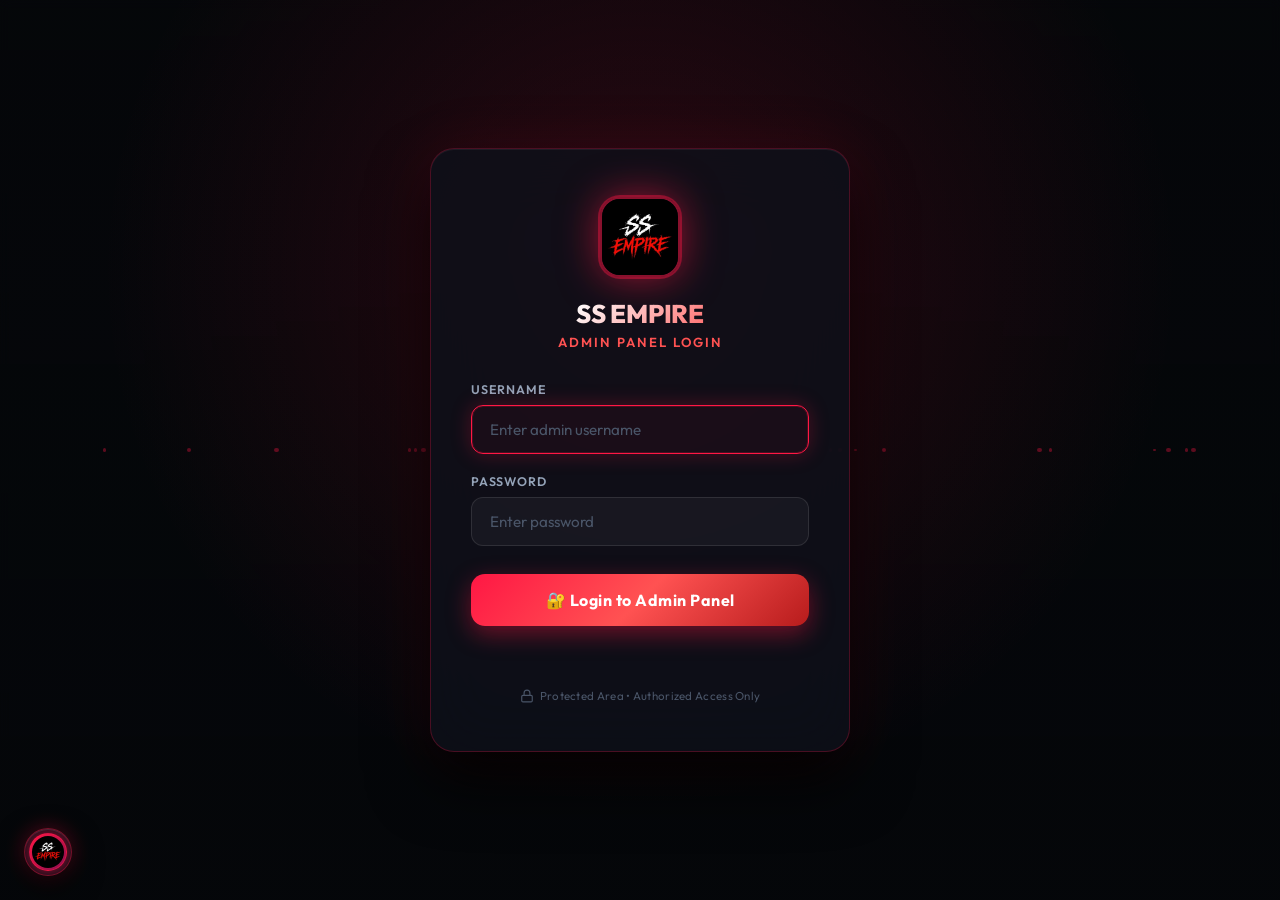
<file: static/login.html>
<!DOCTYPE html>
<html lang="en">
<head>
  <meta charset="UTF-8">
  <meta name="viewport" content="width=device-width, initial-scale=1.0">
  <title>SS EMPIRE - Admin Login</title>
  <link rel="icon" type="image/png" href="logo.png">
  <link rel="preconnect" href="https://fonts.googleapis.com">
  <link rel="preconnect" href="https://fonts.gstatic.com" crossorigin>
  <link href="https://fonts.googleapis.com/css2?family=Outfit:wght@400;500;600;700;800&display=swap" rel="stylesheet">
  <link rel="stylesheet" href="music_player.css">
  <style>
    * { margin: 0; padding: 0; box-sizing: border-box; }

    body {
      font-family: 'Outfit', sans-serif;
      min-height: 100vh;
      display: flex;
      align-items: center;
      justify-content: center;
      background: #05070a;
      color: #fff;
      overflow: hidden;
      position: relative;
    }

    /* Video Background */
    .video-bg-container {
      position: fixed; top: 0; left: 0;
      width: 100vw; height: 100vh;
      z-index: -2; overflow: hidden; pointer-events: none;
    }
    .video-bg {
      width: 100%; height: 100%;
      object-fit: cover;
      filter: brightness(0.4) contrast(1.2) saturate(1.3);
    }
    .video-bg-overlay {
      position: absolute; top: 0; left: 0;
      width: 100%; height: 100%;
      background:
        radial-gradient(circle at 50% 30%, rgba(255, 23, 68, 0.15) 0%, transparent 60%),
        linear-gradient(180deg, rgba(5, 7, 10, 0.7) 0%, rgba(5, 7, 10, 0.95) 100%);
      backdrop-filter: blur(6px);
      -webkit-backdrop-filter: blur(6px);
    }

    /* Login Card */
    .login-card {
      width: 100%;
      max-width: 420px;
      padding: 48px 40px;
      background: rgba(14, 17, 26, 0.82);
      backdrop-filter: blur(30px);
      -webkit-backdrop-filter: blur(30px);
      border: 1px solid rgba(255, 23, 68, 0.25);
      border-radius: 24px;
      box-shadow:
        0 30px 60px rgba(0, 0, 0, 0.85),
        0 0 60px rgba(255, 23, 68, 0.12),
        inset 0 1px 0 rgba(255, 255, 255, 0.06);
      text-align: center;
      position: relative;
      z-index: 1;
      animation: fadeInUp 0.7s ease-out;
    }

    @keyframes fadeInUp {
      from { opacity: 0; transform: translateY(30px); }
      to { opacity: 1; transform: translateY(0); }
    }

    .login-logo {
      width: 80px; height: 80px;
      border-radius: 20px;
      margin: 0 auto 20px;
      display: block;
      box-shadow: 0 0 40px rgba(255, 23, 68, 0.6), 0 0 0 2px rgba(255, 23, 68, 0.4);
      border: 2px solid rgba(255, 23, 68, 0.5);
      object-fit: cover;
      transition: transform 0.4s cubic-bezier(0.34, 1.56, 0.64, 1);
    }
    .login-logo:hover {
      transform: scale(1.08) rotate(-3deg);
    }

    .login-title {
      font-size: 1.6rem;
      font-weight: 800;
      letter-spacing: -0.3px;
      background: linear-gradient(135deg, #fff 30%, #ff5252 80%, #ff1744 100%);
      -webkit-background-clip: text;
      -webkit-text-fill-color: transparent;
      margin-bottom: 4px;
    }

    .login-subtitle {
      font-size: 0.82rem;
      color: #ff5252;
      text-transform: uppercase;
      letter-spacing: 2px;
      font-weight: 600;
      margin-bottom: 32px;
    }

    .form-group {
      margin-bottom: 20px;
      text-align: left;
    }

    .form-group label {
      display: block;
      font-size: 0.78rem;
      color: #94a3b8;
      margin-bottom: 8px;
      text-transform: uppercase;
      letter-spacing: 0.8px;
      font-weight: 600;
    }

    .form-group input {
      width: 100%;
      padding: 14px 18px;
      background: rgba(255, 255, 255, 0.04);
      border: 1px solid rgba(255, 255, 255, 0.1);
      border-radius: 12px;
      color: #fff;
      font-size: 0.95rem;
      font-family: 'Outfit', sans-serif;
      outline: none;
      transition: all 0.3s ease;
    }

    .form-group input:focus {
      border-color: #ff1744;
      box-shadow: 0 0 20px rgba(255, 23, 68, 0.25), inset 0 0 0 1px rgba(255, 23, 68, 0.2);
      background: rgba(255, 23, 68, 0.04);
    }

    .form-group input::placeholder {
      color: #4a5568;
    }

    .login-btn {
      width: 100%;
      padding: 16px;
      background: linear-gradient(135deg, #ff1744 0%, #ff5252 50%, #b71c1c 100%);
      border: none;
      border-radius: 14px;
      color: #fff;
      font-size: 1rem;
      font-weight: 700;
      font-family: 'Outfit', sans-serif;
      cursor: pointer;
      letter-spacing: 0.5px;
      transition: all 0.35s ease;
      box-shadow: 0 8px 25px rgba(255, 23, 68, 0.4);
      margin-top: 8px;
      position: relative;
      overflow: hidden;
    }

    .login-btn:hover {
      transform: translateY(-2px);
      box-shadow: 0 12px 35px rgba(255, 23, 68, 0.55);
    }

    .login-btn:active {
      transform: translateY(0);
    }

    .login-btn:disabled {
      opacity: 0.6;
      cursor: not-allowed;
      transform: none;
    }

    .error-msg {
      color: #ff5252;
      font-size: 0.82rem;
      margin-top: 14px;
      min-height: 20px;
      font-weight: 500;
      transition: opacity 0.3s;
    }

    .lock-icon {
      display: flex;
      align-items: center;
      justify-content: center;
      gap: 6px;
      font-size: 0.72rem;
      color: #4a5568;
      margin-top: 28px;
      letter-spacing: 0.3px;
    }
    .lock-icon svg {
      width: 14px; height: 14px;
      stroke: #4a5568; fill: none; stroke-width: 2;
    }

    /* Floating particles */
    .particle {
      position: fixed;
      width: 3px; height: 3px;
      background: rgba(255, 23, 68, 0.35);
      border-radius: 50%;
      pointer-events: none;
      animation: float linear infinite;
    }
    @keyframes float {
      0% { transform: translateY(100vh) scale(0); opacity: 0; }
      10% { opacity: 1; }
      90% { opacity: 1; }
      100% { transform: translateY(-10vh) scale(1); opacity: 0; }
    }
  </style>
</head>
<body>

  <!-- Video Background -->
  <div class="video-bg-container">
    <video autoplay muted loop playsinline class="video-bg">
      <source src="bg.mp4" type="video/mp4">
    </video>
    <div class="video-bg-overlay"></div>
  </div>

  <!-- Floating Particles -->
  <script>
    for (let i = 0; i < 20; i++) {
      const p = document.createElement('div');
      p.className = 'particle';
      p.style.left = Math.random() * 100 + 'vw';
      p.style.animationDuration = (6 + Math.random() * 8) + 's';
      p.style.animationDelay = (Math.random() * 6) + 's';
      p.style.width = p.style.height = (2 + Math.random() * 3) + 'px';
      document.body.appendChild(p);
    }
  </script>

  <!-- Login Card -->
  <div class="login-card">
    <img src="logo.png" alt="SS EMPIRE" class="login-logo">
    <div class="login-title">SS EMPIRE</div>
    <div class="login-subtitle">Admin Panel Login</div>

    <form id="loginForm" onsubmit="return handleLogin(event)">
      <div class="form-group">
        <label for="username">Username</label>
        <input type="text" id="username" placeholder="Enter admin username" autocomplete="username" required autofocus>
      </div>
      <div class="form-group">
        <label for="password">Password</label>
        <input type="password" id="password" placeholder="Enter password" autocomplete="current-password" required>
      </div>
      <button type="submit" class="login-btn" id="loginBtn">
        🔐 Login to Admin Panel
      </button>
      <div class="error-msg" id="errorMsg"></div>
    </form>

    <div class="lock-icon">
      <svg viewBox="0 0 24 24"><rect x="3" y="11" width="18" height="11" rx="2"/><path d="M7 11V7a5 5 0 0 1 10 0v4"/></svg>
      Protected Area • Authorized Access Only
    </div>
  </div>

  <script>
    async function handleLogin(e) {
      e.preventDefault();
      const btn = document.getElementById('loginBtn');
      const err = document.getElementById('errorMsg');
      const user = document.getElementById('username').value.trim();
      const pass = document.getElementById('password').value.trim();

      btn.disabled = true;
      btn.textContent = '⏳ Authenticating...';
      err.textContent = '';

      try {
        const resp = await fetch('/api/login', {
          method: 'POST',
          headers: { 'Content-Type': 'application/json' },
          body: JSON.stringify({ username: user, password: pass })
        });
        const data = await resp.json();
        if (data.success) {
          btn.textContent = '✅ Access Granted!';
          btn.style.background = 'linear-gradient(135deg, #00e676, #00c853)';
          btn.style.boxShadow = '0 8px 25px rgba(0, 230, 118, 0.4)';
          setTimeout(() => { window.location.href = '/admin'; }, 600);
        } else {
          err.textContent = '❌ ' + (data.message || 'Invalid credentials');
          btn.disabled = false;
          btn.textContent = '🔐 Login to Admin Panel';
          document.getElementById('password').value = '';
          document.getElementById('password').focus();
        }
      } catch (ex) {
        err.textContent = '⚠️ Connection error. Please try again.';
        btn.disabled = false;
        btn.textContent = '🔐 Login to Admin Panel';
      }
    }
  </script>
  <script src="music_player.js"></script>
</body>
</html>
</file>
<file: static/music_player.css>
/* SS EMPIRE - Floating Luxury Music Player (Suyash Logo, Cyberpunk Red) */

.bgm-floating-widget {
  position: fixed;
  bottom: 24px;
  left: 24px;
  right: auto;
  z-index: 1000;
  display: inline-flex;
  align-items: center;
  padding: 4px;
  background: rgba(10, 14, 24, 0.92);
  backdrop-filter: blur(24px);
  -webkit-backdrop-filter: blur(24px);
  border: 1.5px solid rgba(255, 23, 68, 0.45);
  border-radius: 50px;
  box-shadow: 
    0 10px 30px rgba(0, 0, 0, 0.85),
    0 0 20px rgba(255, 23, 68, 0.35),
    inset 0 1px 0 rgba(255, 255, 255, 0.12);
  color: #ffffff;
  font-family: 'Outfit', sans-serif;
  user-select: none;
  cursor: pointer;
  overflow: hidden;
  max-width: 48px; /* Collapsed: Only Suyash Logo Circle is visible */
  height: 48px;
  box-sizing: border-box;
  transition: max-width 0.45s cubic-bezier(0.16, 1, 0.3, 1),
              padding 0.35s ease,
              border-color 0.3s ease,
              box-shadow 0.3s ease,
              transform 0.3s ease;
}

/* Hover, Focus, or Touch Active: Expand Drawer with Volume Slider & Controls */
.bgm-floating-widget:hover,
.bgm-floating-widget:focus-within,
.bgm-floating-widget.expanded {
  max-width: 260px; /* Smoothly expands */
  padding: 4px 14px 4px 4px;
  border-color: rgba(255, 23, 68, 0.85);
  box-shadow: 
    0 16px 45px rgba(0, 0, 0, 0.95),
    0 0 35px rgba(255, 23, 68, 0.6),
    inset 0 1px 0 rgba(255, 255, 255, 0.2);
  transform: translateY(-2px);
}

/* Suyash Logo Disc: ALWAYS spins smoothly! */
.bgm-disc {
  width: 38px;
  height: 38px;
  border-radius: 50%;
  padding: 2px;
  background: linear-gradient(135deg, #ff1744, #880e4f);
  display: flex;
  align-items: center;
  justify-content: center;
  flex-shrink: 0;
  box-shadow: 0 0 16px rgba(255, 23, 68, 0.7);
  position: relative;
  cursor: pointer;
  overflow: hidden;
  border: 1px solid rgba(255, 23, 68, 0.6);
  animation: bgmSpin 7s linear infinite; /* Constantly rotating */
  transition: transform 0.25s, box-shadow 0.25s;
}

.bgm-floating-widget.playing .bgm-disc {
  box-shadow: 0 0 22px rgba(255, 23, 68, 0.95);
  animation: bgmSpin 6s linear infinite;
}

.bgm-disc:hover {
  transform: scale(1.06);
}

.bgm-logo-img {
  width: 100%;
  height: 100%;
  border-radius: 50%;
  object-fit: cover;
  display: block;
  pointer-events: none;
}

@keyframes bgmSpin {
  100% { transform: rotate(360deg); }
}

/* Controls Drawer (Sound Waves + Play/Pause + Mute + Red Volume Slider) */
.bgm-controls-drawer {
  display: inline-flex;
  align-items: center;
  gap: 8px;
  padding-left: 8px;
  opacity: 0;
  transform: translateX(-15px);
  pointer-events: none;
  white-space: nowrap;
  transition: opacity 0.25s ease, transform 0.35s cubic-bezier(0.16, 1, 0.3, 1);
}

.bgm-floating-widget:hover .bgm-controls-drawer,
.bgm-floating-widget:focus-within .bgm-controls-drawer,
.bgm-floating-widget.expanded .bgm-controls-drawer {
  opacity: 1;
  transform: translateX(0);
  pointer-events: auto;
}

/* Sound Wave Bars */
.bgm-waves {
  display: inline-flex;
  align-items: flex-end;
  gap: 2.5px;
  height: 14px;
  padding: 0 2px;
}

.bgm-waves span {
  width: 2.5px;
  height: 4px;
  background: #ff1744;
  border-radius: 1px;
  transition: height 0.2s;
  box-shadow: 0 0 6px rgba(255, 23, 68, 0.6);
}

.bgm-floating-widget.playing .bgm-waves span {
  animation: waveBounce 0.75s ease-in-out infinite alternate;
}

.bgm-floating-widget.playing .bgm-waves span:nth-child(1) { animation-delay: 0.1s; }
.bgm-floating-widget.playing .bgm-waves span:nth-child(2) { animation-delay: 0.3s; }
.bgm-floating-widget.playing .bgm-waves span:nth-child(3) { animation-delay: 0.15s; }
.bgm-floating-widget.playing .bgm-waves span:nth-child(4) { animation-delay: 0.4s; }

@keyframes waveBounce {
  0% { height: 3px; }
  100% { height: 14px; }
}

/* Play/Pause Button */
.bgm-toggle-btn {
  width: 28px;
  height: 28px;
  border-radius: 50%;
  background: rgba(255, 255, 255, 0.08);
  border: 1px solid rgba(255, 255, 255, 0.18);
  display: flex;
  align-items: center;
  justify-content: center;
  color: #ffffff;
  cursor: pointer;
  flex-shrink: 0;
  transition: all 0.25s ease;
}

.bgm-toggle-btn:hover {
  background: rgba(255, 23, 68, 0.25);
  border-color: #ff1744;
  color: #ff5252;
  transform: scale(1.1);
  box-shadow: 0 0 14px rgba(255, 23, 68, 0.5);
}

/* Volume Percentage Text */
.bgm-vol-text {
  font-size: 10.5px;
  font-family: 'JetBrains Mono', monospace;
  font-weight: 700;
  color: #ff5252;
  min-width: 32px;
  text-align: right;
  letter-spacing: 0.3px;
  user-select: none;
}

/* Volume Control */
.bgm-vol-wrap {
  display: flex;
  align-items: center;
  gap: 6px;
  padding-left: 2px;
}

.bgm-mute-btn {
  background: transparent;
  border: none;
  color: var(--text-secondary, #94a3b8);
  cursor: pointer;
  display: flex;
  align-items: center;
  padding: 2px;
  transition: color 0.2s;
}

.bgm-mute-btn:hover {
  color: #ffffff;
}

/* Sleek Volume Slider - Pure Thin Line (No Bulky Box) */
.bgm-vol-slider {
  -webkit-appearance: none;
  appearance: none;
  width: 75px;
  height: 20px; /* Comfortable hit area for dragging */
  background: transparent !important;
  border: none !important;
  outline: none !important;
  box-shadow: none !important;
  cursor: pointer;
  padding: 0 !important;
  margin: 0 !important;
  display: flex;
  align-items: center;
}

/* Chrome / Safari / Edge / WebKit Track - Pure Line */
.bgm-vol-slider::-webkit-slider-runnable-track {
  width: 100%;
  height: 4px; /* Pure thin line */
  background: linear-gradient(
    to right, 
    #ff1744 0%, 
    #ff1744 var(--vol-fill, 50%), 
    rgba(255, 255, 255, 0.22) var(--vol-fill, 50%), 
    rgba(255, 255, 255, 0.22) 100%
  );
  border-radius: 4px;
  border: none;
  box-shadow: 0 0 6px rgba(255, 23, 68, 0.4);
  cursor: pointer;
}

/* Chrome / Safari / Edge / WebKit Thumb (Knob) */
.bgm-vol-slider::-webkit-slider-thumb {
  -webkit-appearance: none;
  appearance: none;
  width: 12px;
  height: 12px;
  border-radius: 50%;
  background: #ffffff;
  border: 2px solid #ff1744;
  box-shadow: 0 0 8px #ff1744;
  margin-top: -4px; /* Perfectly centers 12px knob on 4px line: (4 - 12)/2 = -4px */
  cursor: pointer;
  transition: transform 0.15s ease, box-shadow 0.15s ease;
}

.bgm-vol-slider:hover::-webkit-slider-thumb,
.bgm-vol-slider:active::-webkit-slider-thumb {
  transform: scale(1.25);
  box-shadow: 0 0 12px #ff1744;
}

/* Firefox Track */
.bgm-vol-slider::-moz-range-track {
  width: 100%;
  height: 4px;
  background: rgba(255, 255, 255, 0.22);
  border-radius: 4px;
  border: none;
  cursor: pointer;
}

.bgm-vol-slider::-moz-range-progress {
  height: 4px;
  background: #ff1744;
  border-radius: 4px;
  box-shadow: 0 0 6px rgba(255, 23, 68, 0.6);
}

/* Firefox Thumb */
.bgm-vol-slider::-moz-range-thumb {
  width: 12px;
  height: 12px;
  border-radius: 50%;
  background: #ffffff;
  border: 2px solid #ff1744;
  box-shadow: 0 0 8px #ff1744;
  cursor: pointer;
}

/* Mobile Responsive */
@media (max-width: 600px) {
  .bgm-floating-widget {
    bottom: 14px;
    left: 14px;
    right: auto;
    max-width: 44px;
    height: 44px;
    padding: 3px;
  }

  .bgm-floating-widget:hover,
  .bgm-floating-widget:focus-within,
  .bgm-floating-widget.expanded {
    max-width: 235px;
    padding: 3px 10px 3px 3px;
  }

  .bgm-disc {
    width: 36px;
    height: 36px;
  }

  .bgm-vol-slider {
    width: 65px;
    height: 20px;
  }
}
</file>
